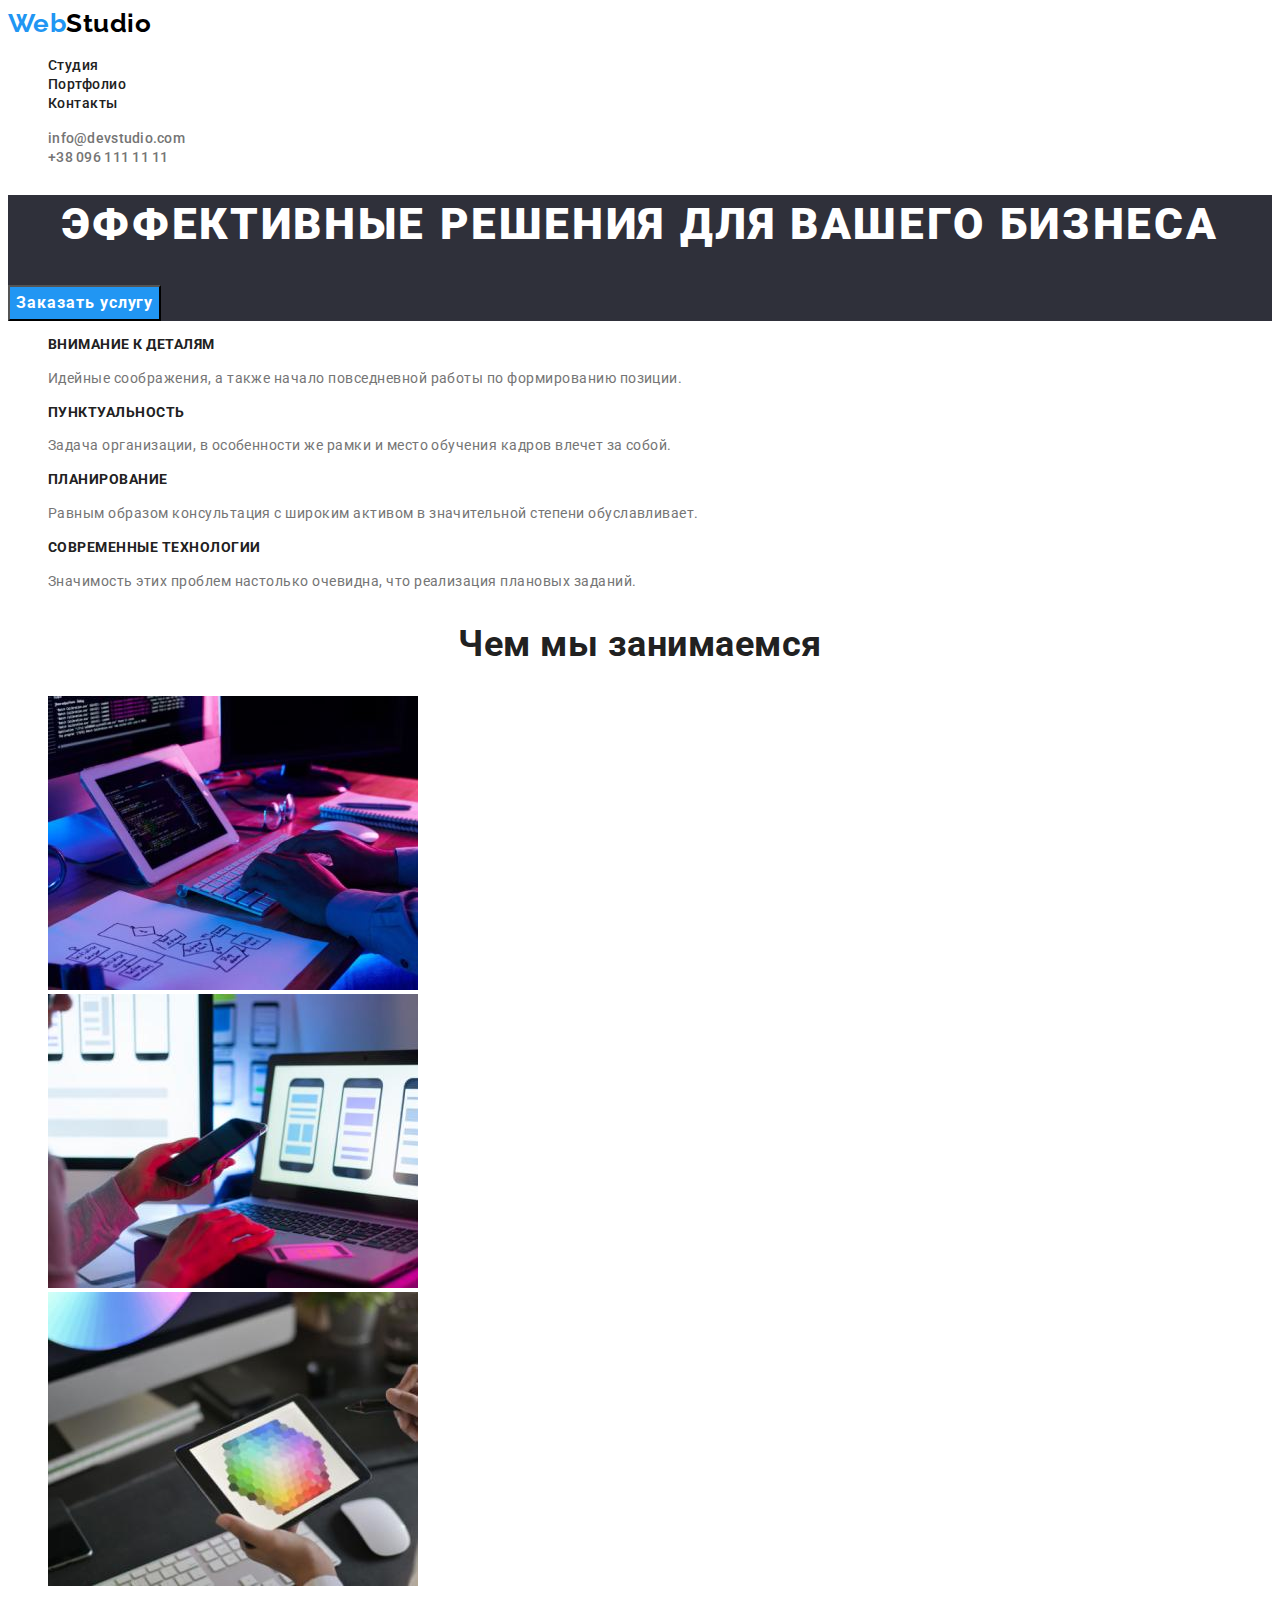
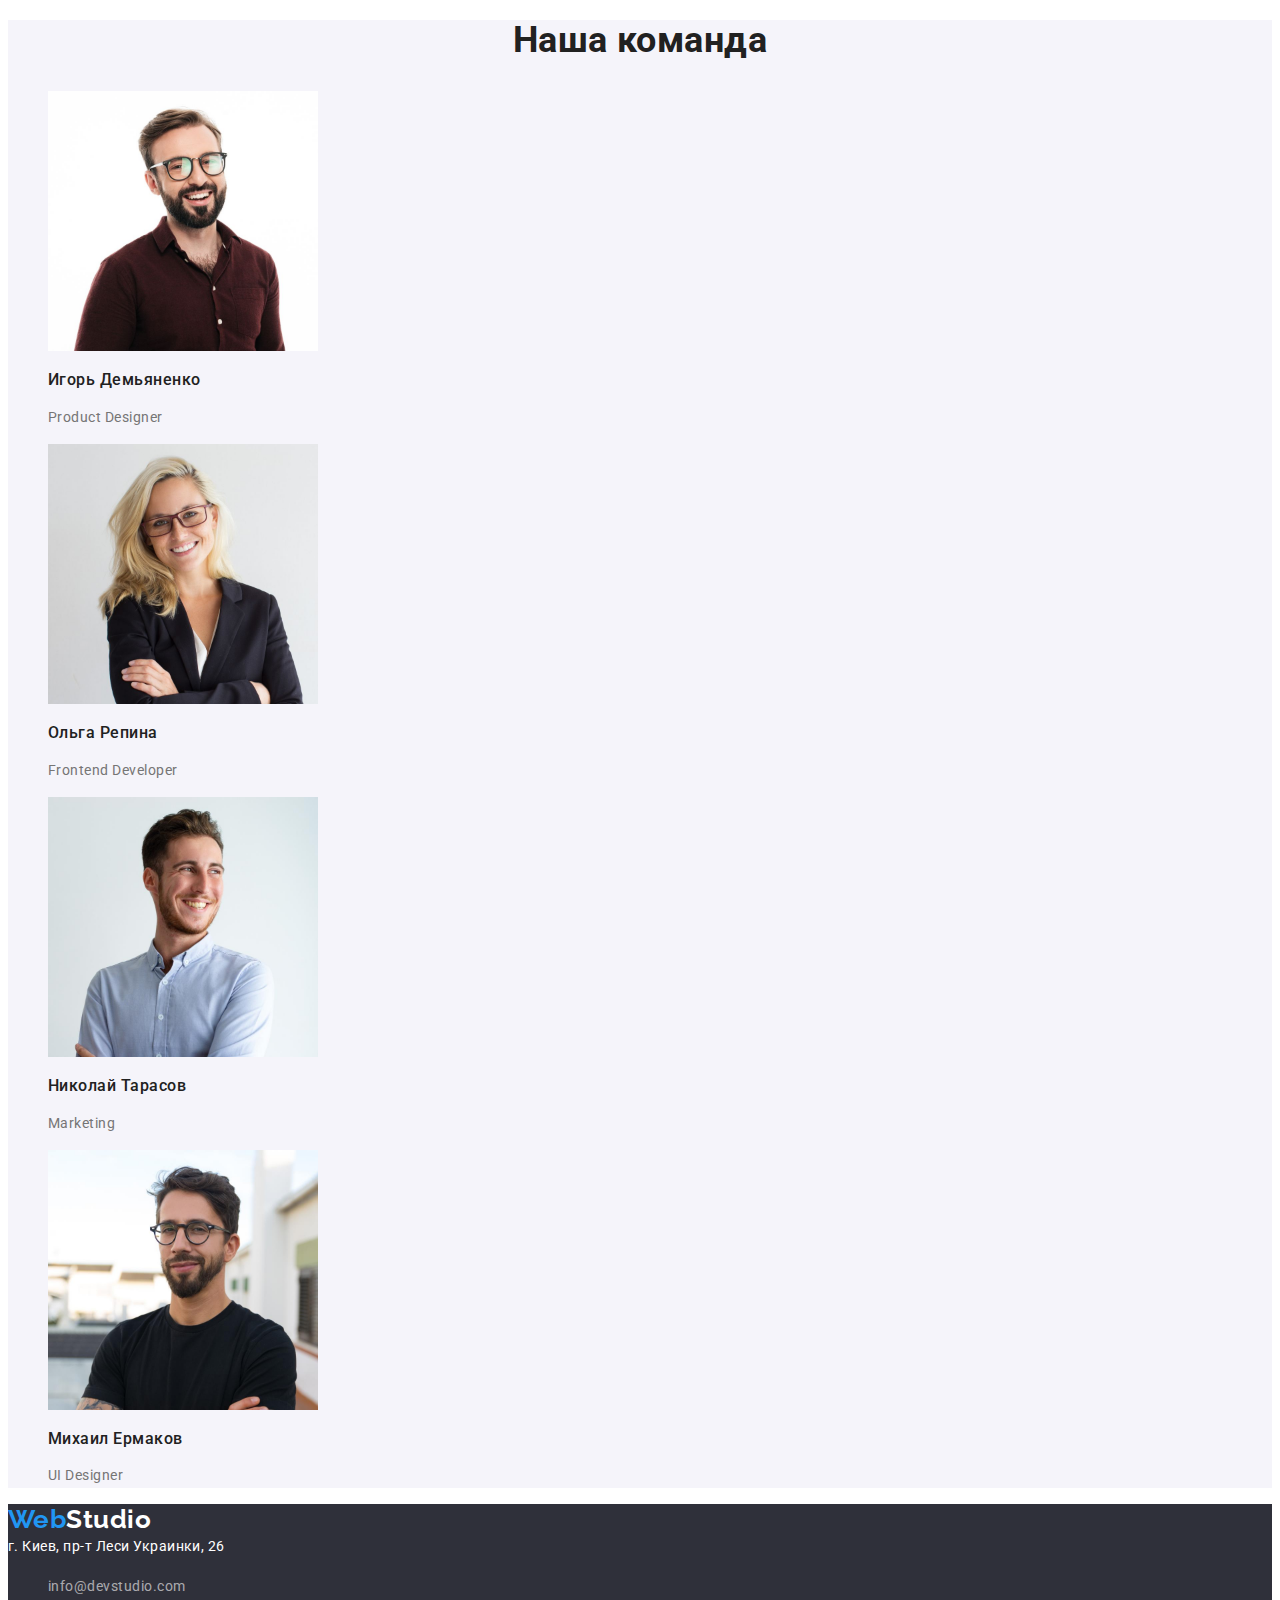
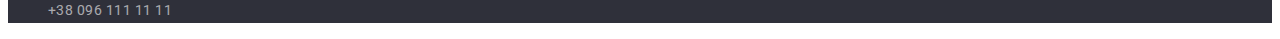
<file: index.html>
<!DOCTYPE html>
<html lang="ru">
  <head>
    <meta charset="UTF-8" />
    <meta http-equiv="X-UA-Compatible" content="IE=edge" />
    <meta name="viewport" content="width=device-width, initial-scale=1.0" />
    <title>WebStudio</title>
    <link rel="stylesheet" href="./css/webstudio.css" />
    <link rel="preconnect" href="https://fonts.gstatic.com" />
    <link
      href="https://fonts.googleapis.com/css2?family=Raleway:wght@700&family=Roboto:wght@400;500;700;900&display=swap"
      rel="stylesheet"
    />
  </head>
  <body>
    <header>
      <nav>
        <a href="" class="logo"><span class="accent-logo">Web</span>Studio</a>
        <ul class="nav">
          <li><a href="" class="nav-link">Студия</a></li>
          <li><a href="./portfolio.html" class="nav-link">Портфолио</a></li>
          <li><a href="" class="nav-link">Контакты</a></li>
        </ul>
      </nav>
      <ul class="contacts">
        <li><a href="mailto:info@devstudio.com">info@devstudio.com</a></li>
        <li><a href="tel:+380961111111">+38 096 111 11 11</a></li>
      </ul>
    </header>
    <main>
      <section class="hero">
        <h1 class="hero-title">Эффективные решения для вашего бизнеса</h1>
        <button type="button" class="hero-button">Заказать услугу</button>
      </section>
      <!--Content-section-->
      <section>
        <!--possible h2-->
        <ul>
          <li>
            <h3 class="list-title">Внимание к деталям</h3>
            <p class="list-text">
              Идейные соображения, а также начало повседневной работы по
              формированию позиции.
            </p>
          </li>
          <li>
            <h3 class="list-title">Пунктуальность</h3>
            <p class="list-text">
              Задача организации, в особенности же рамки и место обучения кадров
              влечет за собой.
            </p>
          </li>
          <li>
            <h3 class="list-title">Планирование</h3>
            <p class="list-text">
              Равным образом консультация с широким активом в значительной
              степени обуславливает.
            </p>
          </li>
          <li>
            <h3 class="list-title">Современные технологии</h3>
            <p class="list-text">
              Значимость этих проблем настолько очевидна, что реализация
              плановых заданий.
            </p>
          </li>
        </ul>
      </section>
      <!--About me Section-->
      <section>
        <h2 class="subtitle">Чем мы занимаемся</h2>
        <ul>
          <li>
            <img src="./images/about-me/img.jpg" width="370" alt="Workspace" />
          </li>
          <li>
            <img
              src="./images/about-me/img-2.jpg"
              width="370"
              alt="Developing"
            />
          </li>
          <li>
            <img src="./images/about-me/img-3.jpg" width="370" alt="Testing" />
          </li>
        </ul>
      </section>
      <!--Our team section-->
      <section class="team">
        <h2 class="subtitle">Наша команда</h2>
        <ul>
          <li>
            <img src="./images/our-team/img.jpg" width="270" alt="Designer" />
            <h3 class="name">Игорь Демьяненко</h3>
            <p class="profession">Product Designer</p>
          </li>
          <li>
            <img
              src="./images/our-team/img-1.jpg"
              width="270"
              alt="Fe developer"
            />
            <h3 class="name">Ольга Репина</h3>
            <p class="profession">Frontend Developer</p>
          </li>
          <li>
            <img
              src="./images/our-team/img-2.jpg"
              width="270"
              alt="Marketing"
            />
            <h3 class="name">Николай Тарасов</h3>
            <p class="profession">Marketing</p>
          </li>
          <li>
            <img
              src="./images/our-team/img-3.jpg"
              width="270"
              alt="UI deisgner"
            />
            <h3 class="name">Михаил Ермаков</h3>
            <p class="profession">UI Designer</p>
          </li>
        </ul>
      </section>
    </main>
    <footer class="bottom">
      <a href="" class="logo"><span class="accent-logo">Web</span>Studio</a>
      <address class="address">г. Киев, пр-т Леси Украинки, 26</address>
      <ul class="list">
        <li><a href="mailto:info@devstudio.com">info@devstudio.com</a></li>
        <li><a href="tel:+380961111111">+38 096 111 11 11</a></li>
      </ul>
    </footer>
  </body>
</html>
</file>
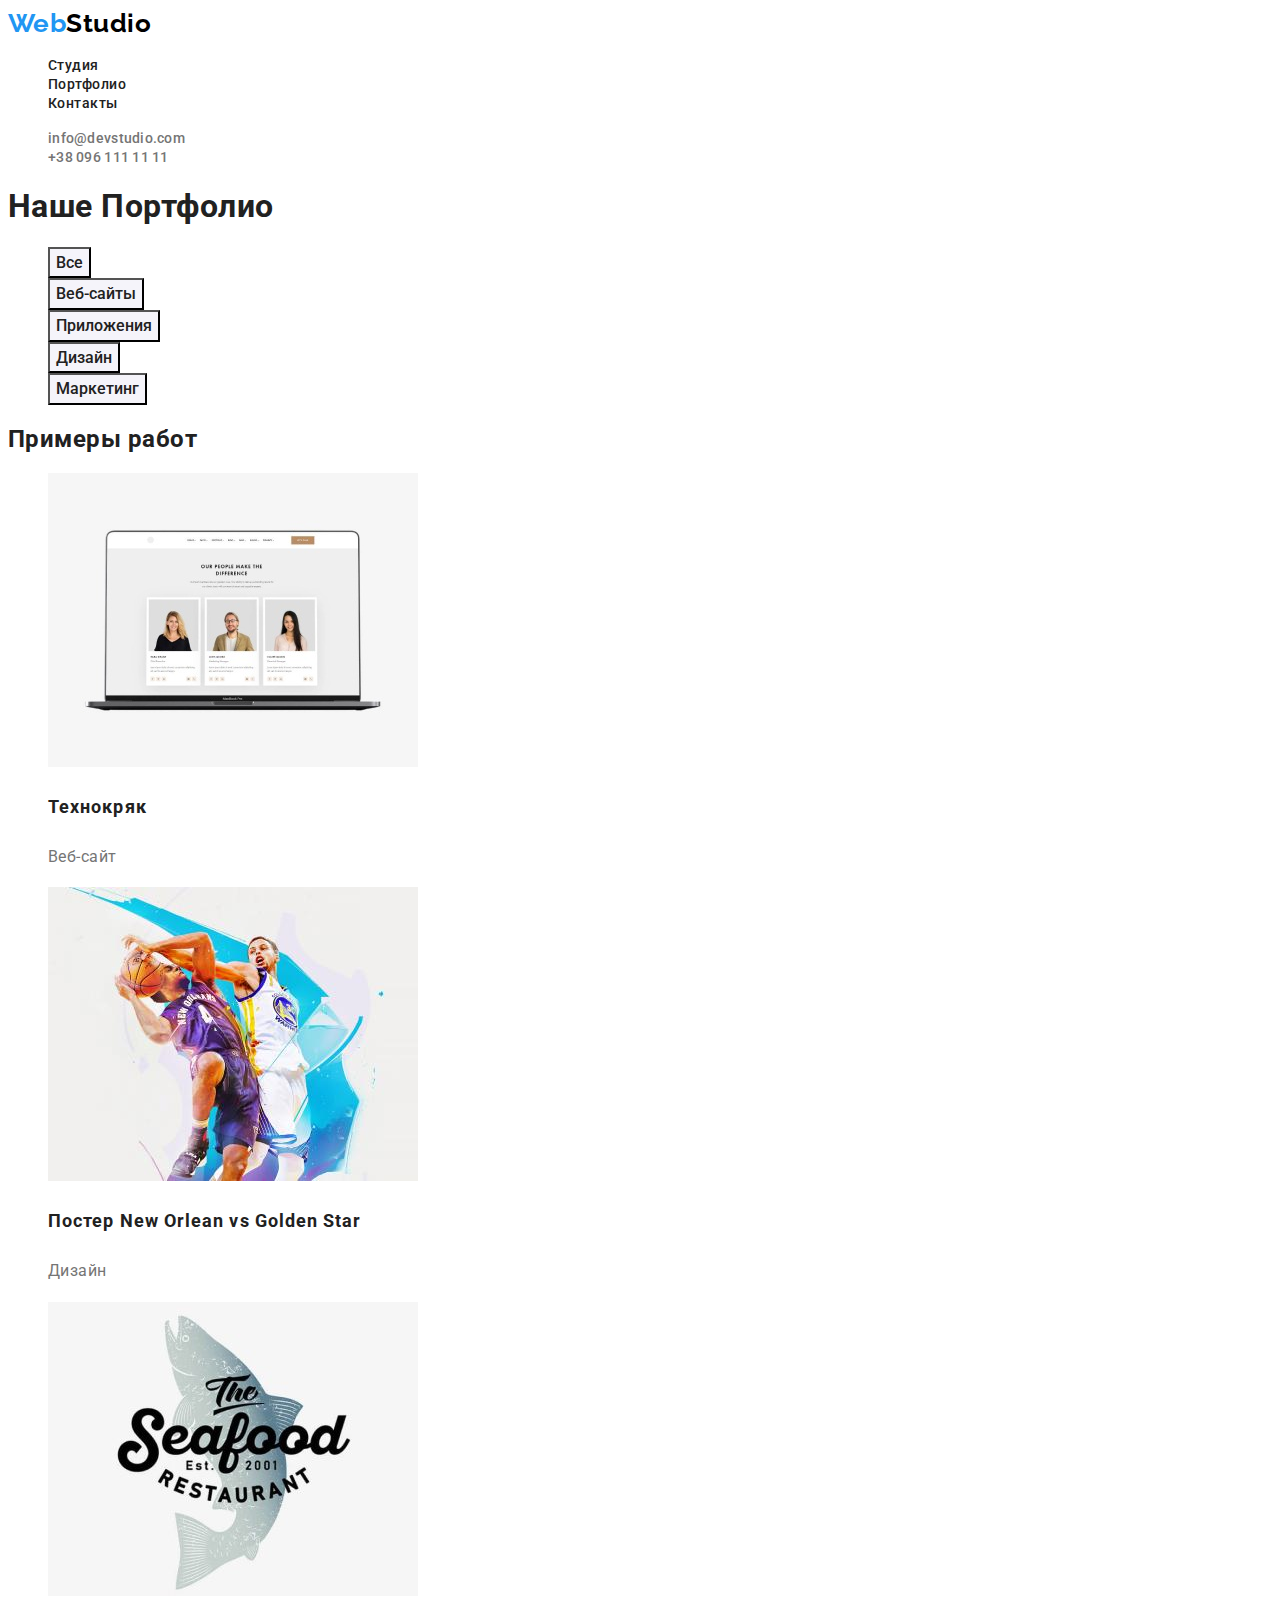
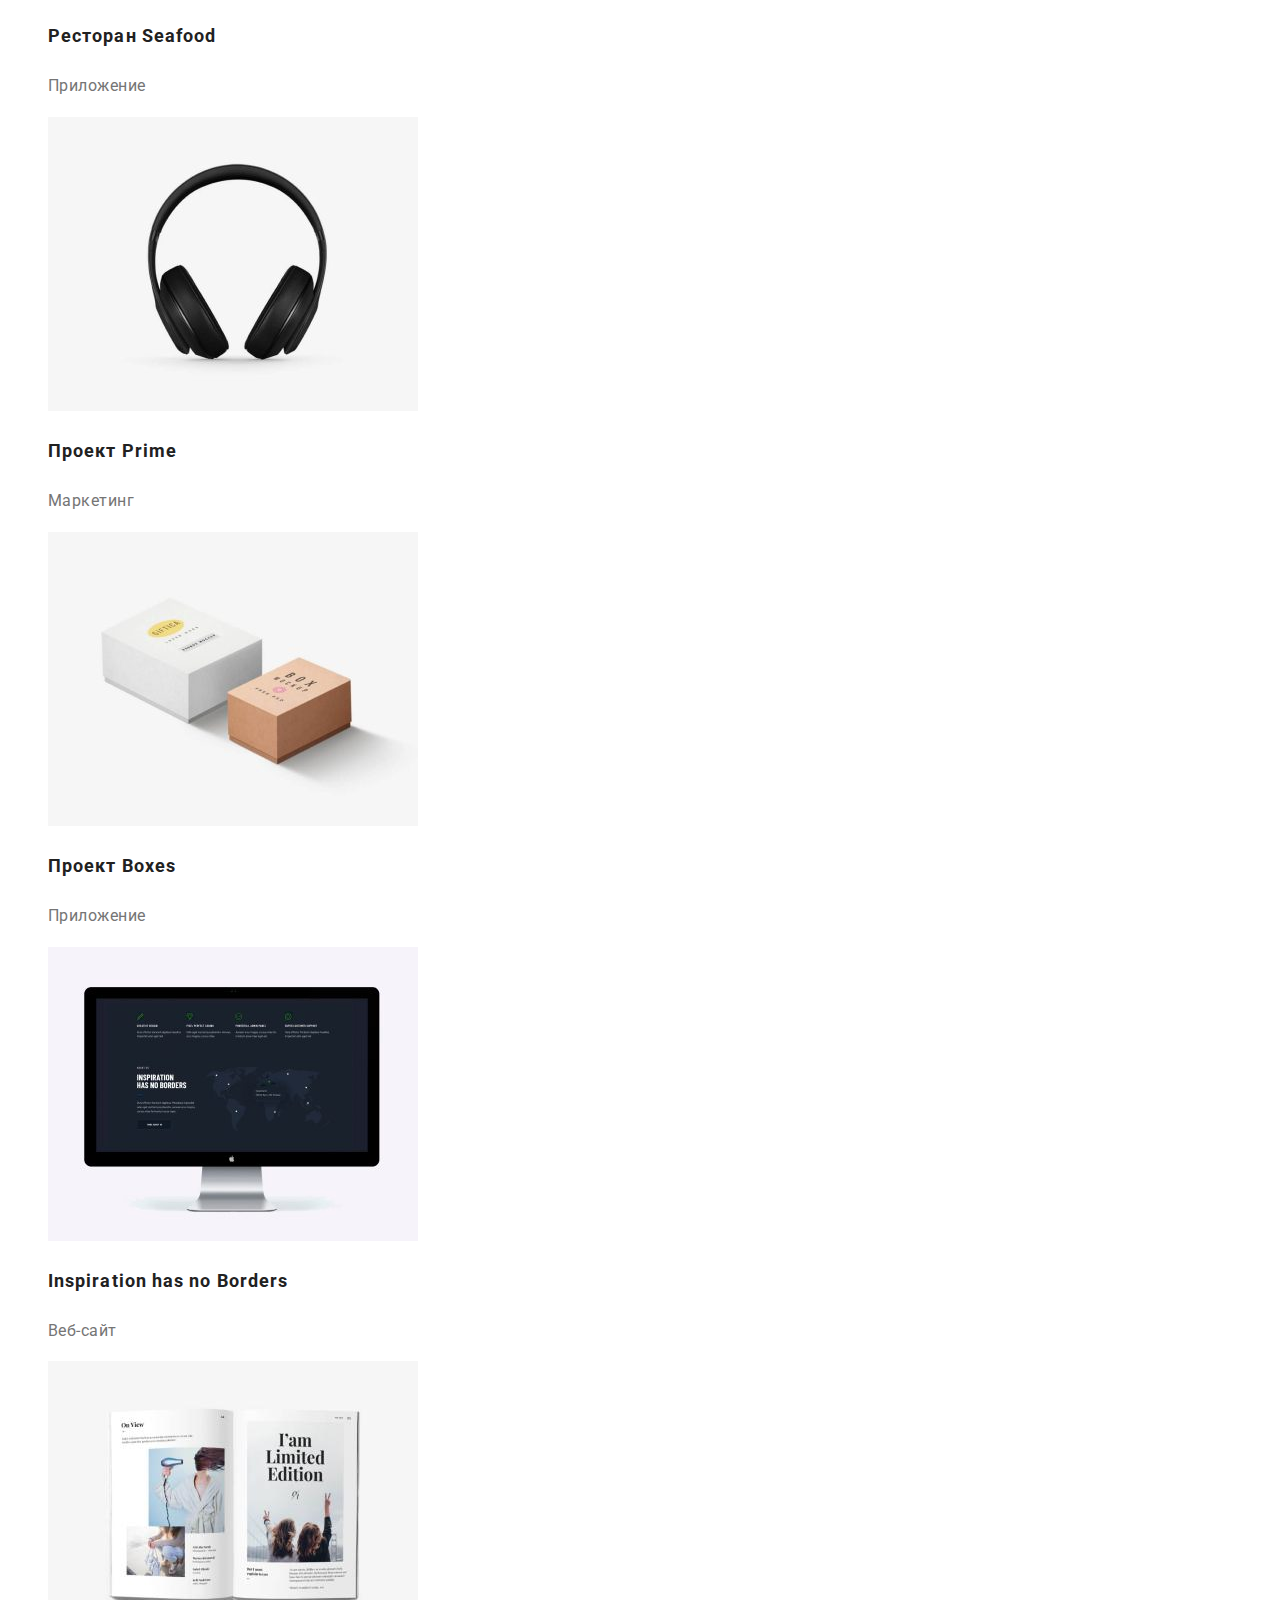
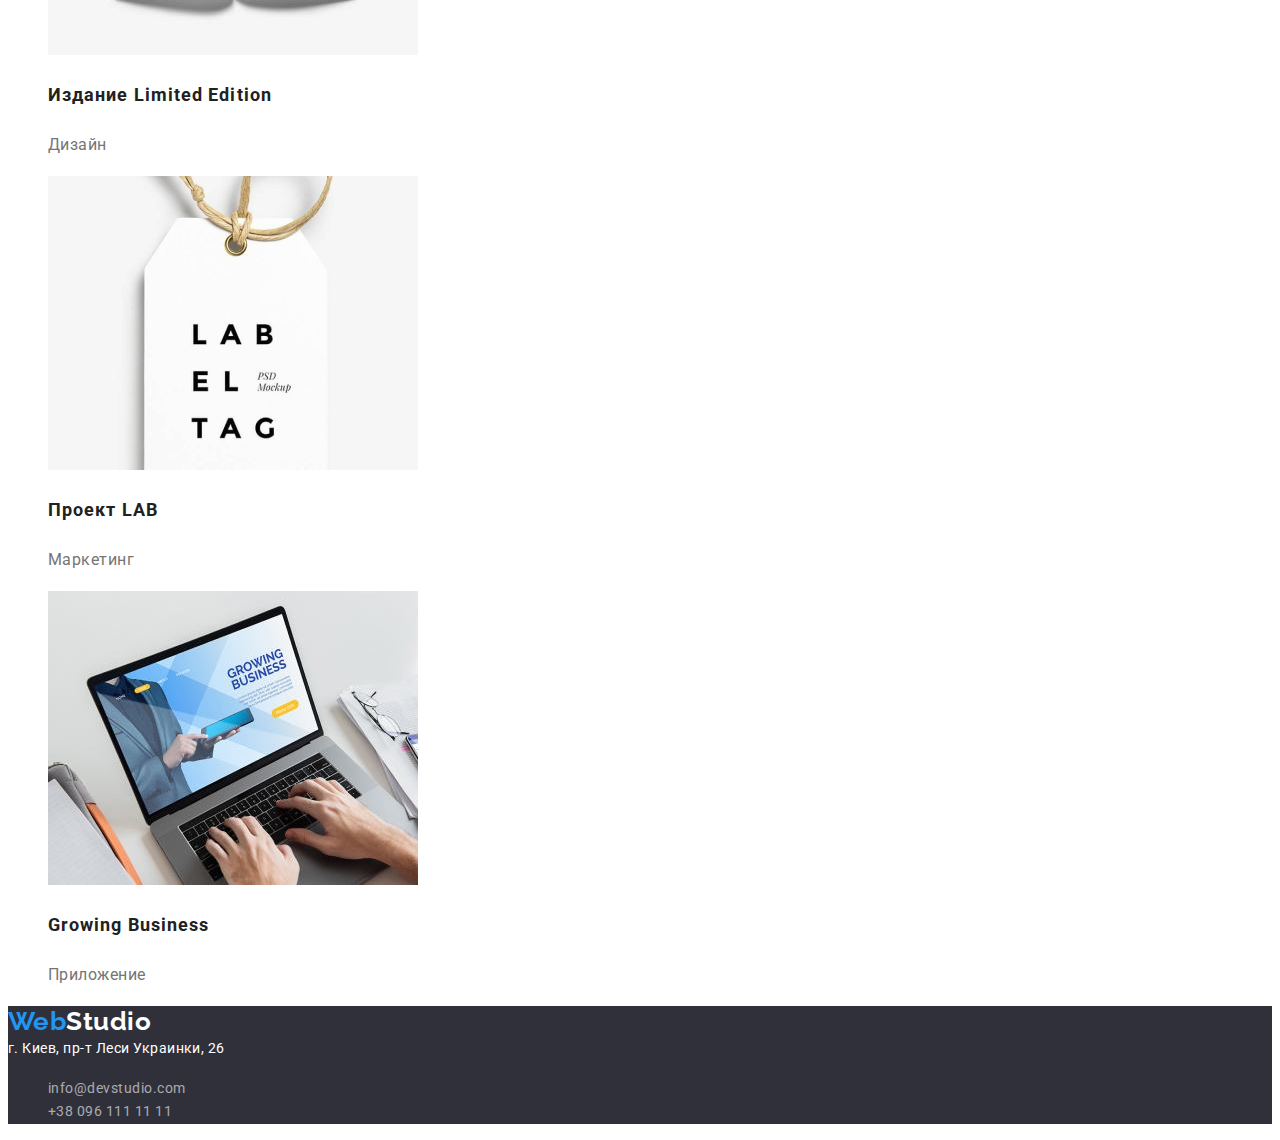
<file: portfolio.html>
<!DOCTYPE html>
<html lang="ru">
  <head>
    <meta charset="UTF-8" />
    <meta http-equiv="X-UA-Compatible" content="IE=edge" />
    <meta name="viewport" content="width=device-width, initial-scale=1.0" />
    <title>Portfolio</title>
    <link rel="stylesheet" href="./css/webstudio.css" />
    <link rel="preconnect" href="https://fonts.gstatic.com" />
    <link
      href="https://fonts.googleapis.com/css2?family=Raleway:wght@700&family=Roboto:wght@400;500;700;900&display=swap"
      rel="stylesheet"
    />
  </head>
  <body>
    <header class="nav">
      <a href="" class="logo"><span class="accent-logo">Web</span>Studio</a>
      <nav>
        <ul>
          <li><a href="./index.html" class="nav-link">Студия</a></li>
          <li><a href="" class="nav-link">Портфолио</a></li>
          <li><a href="" class="nav-link">Контакты</a></li>
        </ul>
      </nav>
      <ul class="contacts">
        <li><a href="mailto:info@devstudio.com">info@devstudio.com</a></li>
        <li><a href="tel:+380961111111">+38 096 111 11 11</a></li>
      </ul>
    </header>
    <main>
      <section>
        <!--hidden title-->
        <h1>Наше Портфолио</h1>
        <ul class="examples">
          <li><button type="button" class="button">Все</button></li>
          <li>
            <button type="button" class="button">Веб-сайты</button>
          </li>
          <li>
            <button type="button" class="button">Приложения</button>
          </li>
          <li><button type="button" class="button">Дизайн</button></li>
          <li>
            <button type="button" class="button">Маркетинг</button>
          </li>
        </ul>
        <h2>Примеры работ</h2>
        <ul class="portfolio">
          <li>
            <a href="">
              <img
                src="./images/portfolio/img-1.jpg"
                width="370"
                height="294"
                alt="Рабочая страница"
              />
              <h3 class="titles">Технокряк</h3>
              <p class="description">Веб-сайт</p></a
            >
          </li>
          <li>
            <a href="">
              <img
                src="./images/portfolio/img-2.jpg"
                width="370"
                height="294"
                alt="Два баскетбольных игрока"
              />
              <h3 class="titles">Постер New Orlean vs Golden Star</h3>
              <p class="description">Дизайн</p></a
            >
          </li>
          <li>
            <a href="">
              <img
                src="./images/portfolio/img-3.jpg"
                width="370"
                height="294"
                alt="Логотип рыбного ресторана"
              />
              <h3 class="titles">Ресторан Seafood</h3>
              <p class="description">Приложение</p></a
            >
          </li>
          <li>
            <a href="">
              <img
                src="./images/portfolio/img-4.jpg"
                width="370"
                height="294"
                alt="Наушники"
              />
              <h3 class="titles">Проект Prime</h3>
              <p class="description">Маркетинг</p></a
            >
          </li>
          <li>
            <a href="">
              <img
                src="./images/portfolio/img-5.jpg"
                width="370"
                height="294"
                alt="Две коробки"
              />
              <h3 class="titles">Проект Boxes</h3>
              <p class="description">Приложение</p></a
            >
          </li>
          <li>
            <a href="">
              <img
                src="./images/portfolio/img-6.jpg"
                width="370"
                height="294"
                alt="Монитор"
              />
              <h3 class="titles">Inspiration has no Borders</h3>
              <p class="description">Веб-сайт</p></a
            >
          </li>
          <li>
            <a href="">
              <img
                src="./images/portfolio/img-7.jpg"
                width="370"
                height="294"
                alt="Журнал"
              />
              <h3 class="titles">Издание Limited Edition</h3>
              <p class="description">Дизайн</p></a
            >
          </li>
          <li>
            <a href="">
              <img
                src="./images/portfolio/img-8.jpg"
                width="370"
                height="294"
                alt="Этикетка"
              />
              <h3 class="titles">Проект LAB</h3>
              <p class="description">Маркетинг</p></a
            >
          </li>
          <li>
            <a href="">
              <img
                src="./images/portfolio/img-9.jpg"
                width="370"
                height="294"
                alt="Ноутбук"
              />
              <h3 class="titles">Growing Business</h3>
              <p class="description">Приложение</p></a
            >
          </li>
        </ul>
      </section>
    </main>
    <footer class="bottom">
      <a href="" class="logo"><span class="accent-logo">Web</span>Studio</a>
      <address class="address">г. Киев, пр-т Леси Украинки, 26</address>
      <ul class="list">
        <li><a href="mailto:info@devstudio.com">info@devstudio.com</a></li>
        <li><a href="tel:+380961111111">+38 096 111 11 11</a></li>
      </ul>
    </footer>
  </body>
</html>
</file>
<file: css/webstudio.css>
:root {
  --main-text-color: #212121;
  --text-color: #757575;
  --accent-color: #2196f3;
  --background-color: #f5f4fa;
  --footer-color: #2f303a;
  --footer-contacts: rgba(255, 255, 255, 0.6);
  --main-title: #ffff;
}
body {
  color: var(--main-text-color);
  font-family: Roboto, sans-serif;
  letter-spacing: 0.03em;
}
ul {
  list-style: none;
}
a {
  text-decoration: none;
}
.logo {
  font-family: Raleway, sans-serif;
  color: black;
  font-weight: 700;
  font-size: 26px;
  line-height: 1.19;
}
.accent-logo {
  color: var(--accent-color);
}

.nav-link {
  color: inherit;
  font-weight: 500;
  font-size: 14px;
  line-height: 1.14;
}
.nav-link:hover,
.nav-link:focus {
  color: var(--accent-color);
}
.contacts a {
  color: var(--text-color);
  font-weight: 500;
  font-size: 14px;
  line-height: 1.14;
  letter-spacing: 0.02em;
}
.contacts a:hover,
.contacts a:focus {
  color: var(--accent-color);
}
.hero {
  background-color: var(--footer-color);
}
.hero-title {
  color: var(--main-title);
  font-weight: 900;
  font-size: 44px;
  line-height: 1.36;
  text-align: center;
  letter-spacing: 0.06em;
  text-transform: uppercase;
}
.hero-button {
  font-family: inherit;
  color: var(--main-title);
  background-color: var(--accent-color);
  cursor: pointer;

  font-weight: 700;
  font-size: 16px;
  line-height: 1.87;
  letter-spacing: 0.06em;
}
.list-title {
  font-weight: 700;
  font-size: 14px;
  line-height: 1.14;
  text-transform: uppercase;
}
.list-text {
  color: var(--text-color);
  font-size: 14px;
  line-height: 1.71;
}
.subtitle {
  font-size: 36px;
  line-height: 1.16;
  text-align: center;
}
.team {
  background-color: var(--background-color);
}
.name {
  font-weight: 500;
  font-size: 16px;
  line-height: 1.18;
}

.profession {
  color: var(--text-color);
  font-size: 14px;
  line-height: 1.71;
}
.bottom {
  background-color: var(--footer-color);
}
.bottom .logo {
  color: var(--main-title);
  font-family: Raleway, sans-serif;
  font-weight: 700;
  font-size: 26px;
  line-height: 1.19;
}

.address {
  color: var(--main-title);
  font-size: 14px;
  font-style: normal;
  line-height: 1.7;
}
.list a {
  color: var(--footer-contacts);
  font-size: 14px;
  line-height: 1.71;
}

/* PORTFOLIO */
.examples .button {
  font-family: inherit;
  font-weight: 500;
  font-size: 16px;
  line-height: 1.6;
  color: var(--main-text-color);
  background-color: var(--background-color);
}
.button.primary {
}
.button:hover {
  background-color: var(--accent-color);
  color: #ffff;
  cursor: pointer;
}
.portfolio a {
  color: var(--main-text-color);
}
.titles {
  font-size: 18px;
  line-height: 2;
  letter-spacing: 0.06em;
}
.description {
  color: var(--text-color);
  font-size: 16px;
  line-height: 1.8;
}
</file>
